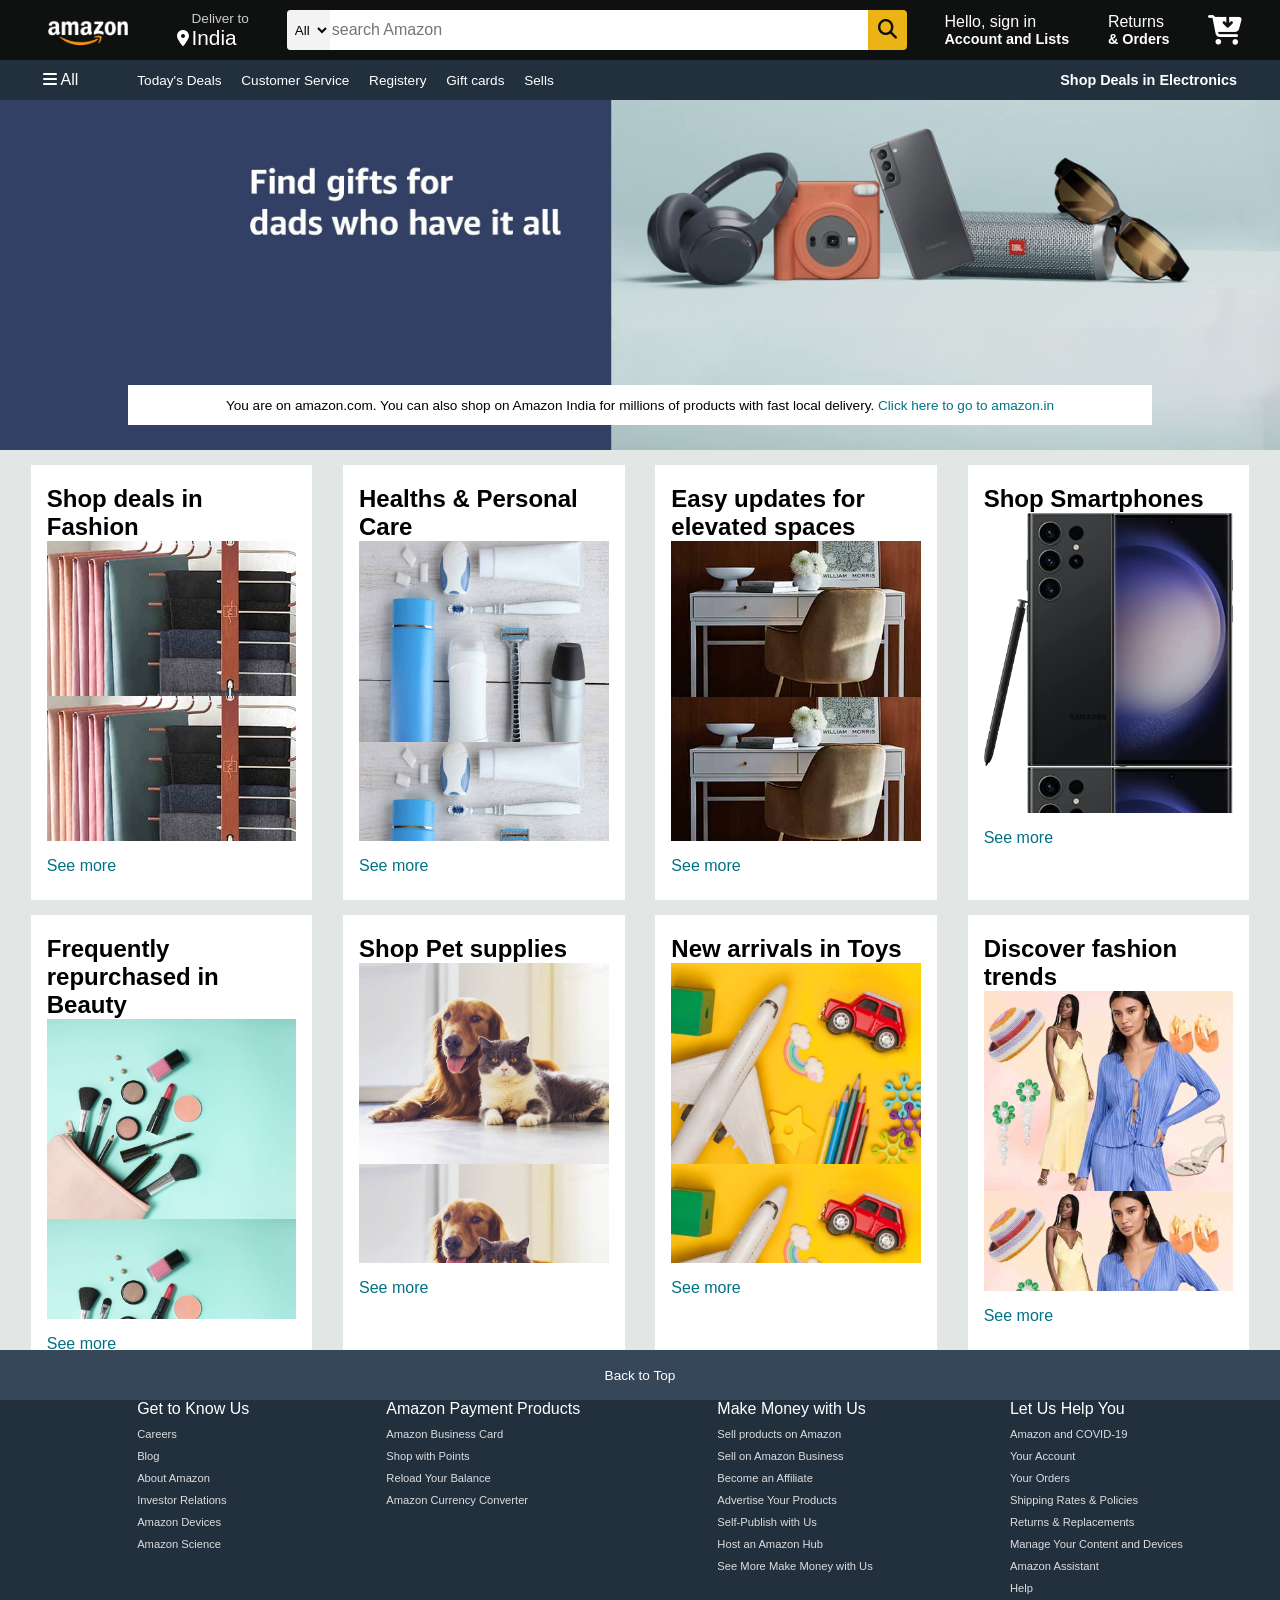
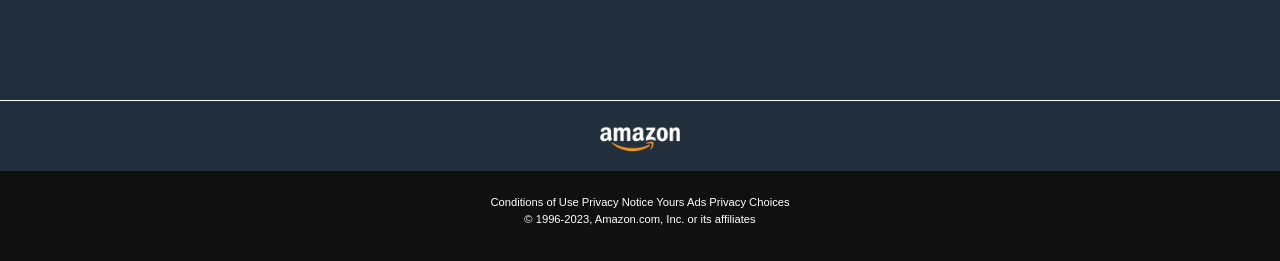
<file: JENNYS_LECTURES/Coding/C_Class150/C Language/Coding/Projects/Amazon_Clone/index.html>
<!DOCTYPE html>
<html lang="en">

<head>
    <meta charset="UTF-8">
    <meta name="viewport" content="width=device-width, initial-scale=1.0">
    <title>Amazon </title>
    <link rel="stylesheet" href="https://cdnjs.cloudflare.com/ajax/libs/font-awesome/6.4.0/css/all.min.css"
        integrity="sha512-iecdLmaskl7CVkqkXNQ/ZH/XLlvWZOJyj7Yy7tcenmpD1ypASozpmT/E0iPtmFIB46ZmdtAc9eNBvH0H/ZpiBw=="
        crossorigin="anonymous" referrerpolicy="no-referrer" />
        
    <link rel="stylesheet" href="style.css">

</head>

<body>
    <!-- <i class="fa-solid fa-house"></i> -->
    <header>
        <div class="navbar">
            <div class="nav-logo border">
                <div class="logo"></div>
            </div>

            <div class="nav-address border">
                <p class="add-first"> Deliver to</p>
                <div class="add-icon ">
                    <i class="fa-solid fa-location-dot"></i>
                    <p class="add-second">India </p>
                </div>
            </div>

            <div class="nav-search">
                <select class="search-select">
                    <option value=""> All</option>
                </select>
                <input placeholder="search Amazon" class="search-input">
                <div class="search-icon">
                    <i class="fa-solid fa-magnifying-glass"></i>
                </div>
            </div>
            <div class="nav-signin border">
                <p> <span> Hello, sign in</span></p>
                <p class="nav-second"> Account and Lists</p>
            </div>
            <div class="nav-returns border">
                <p> <span> Returns</span></p>
                <p class="nav-second"> & Orders</p>
            </div>

            <div class="nav-cart border">
                <i class="fa-solid fa-cart-arrow-down"></i>
            </div>
        </div>
        <div class="panel">
            <div class="panel-all">
                <i class="fa-solid fa-bars"></i>
                All
            </div>
            <div class="panel-ops">
                <p> Today's Deals</p>
                <p> Customer Service</p>
                <p> Registery</p>
                <p> Gift cards </p>
                <p> Sells</p>
            </div>
            <div class="panel-deals">
                Shop Deals in Electronics
            </div>
        </div>
    </header>
    <div class="hero-section">
        <div class="hero-msg">
            <p>You are on amazon.com. You can also shop on Amazon India for millions of products with fast local
                delivery.<a> Click here to go to amazon.in</a></p>
        </div>
    </div>

    <div class="shop-section">
        <div class="box1 box">
            <div class="box-content">
                <h2> Shop deals in Fashion</h2>
                <div class="box-img" style="background-image: url('box1_image.jpg');"> </div>
                <p>See more</p>
            </div>
        </div>

        <div class="box2 box">
            <div class="box-content">
                <h2> Healths & Personal Care </h2>
                <div class="box-img" style="background-image: url('box2_image.jpg');"></div>
                <p>See more</p>
            </div>
        </div>

        <div class="box3 box">
            <div class="box-content">
                <h2> Easy updates for elevated spaces</h2>
                <div class="box-img" style="background-image: url('box3_image.jpg');"></div>
                <p>See more</p>
            </div>
        </div>

        <div class="box4 box">
            <div class="box-content">
                <h2> Shop Smartphones </h2>
                <div class="box-img" style="background-image: url('box4_image.jpg');"></div>
                <p>See more</p>
            </div>
        </div>

        <div class="box5 box">
            <div class="box-content">
                <h2> Frequently repurchased in Beauty</h2>
                <div class="box-img" style="background-image: url('box5_image.jpg');"> </div>
                <p>See more</p>
            </div>
        </div>

        <div class="box6 box">
            <div class="box-content">
                <h2>Shop Pet supplies </h2>
                <div class="box-img" style="background-image: url('box6_image.jpg');"></div>
                <p>See more</p>
            </div>
        </div>

        <div class="box7 box">
            <div class="box-content">
                <h2> New arrivals in Toys</h2>
                <div class="box-img" style="background-image: url('box7_image.jpg');"></div>
                <p>See more</p>
            </div>
        </div>

        <div class="box8 box">
            <div class="box-content">
                <h2> Discover fashion trends</h2>
                <div class="box-img" style="background-image: url('box8_image.jpg');"></div>
                <p>See more</p>
            </div>
        </div>
    </div>

    <footer>
        <div class="foot-panel1">
            Back to Top
        </div>
        <div class="foot-panel2">
            <ul>
                <p> Get to Know Us</p>
                <a> Careers</a>
                <a> Blog</a>
                <a>About Amazon </a>
                <a> Investor Relations</a>
                <a> Amazon Devices </a>
                <a> Amazon Science</a>
            </ul>
            <ul>	
                <p>Amazon Payment Products</p>
                <a> Amazon Business Card</a>
                <a>  Shop with Points</a>
                <a>  Reload Your Balance</a>
                <a>  Amazon Currency Converter</a>
            </ul>

            <ul>
                <p>  Make Money with Us</p>
                <a>  Sell products on Amazon</a>
                <a> Sell on Amazon Business</a>
                <a>Become an Affiliate </a>
                <a> Advertise Your Products</a>
                <a> Self-Publish with Us </a>
                <a> Host an Amazon Hub</a>
                <a> See More Make Money with Us</a>
            </ul>

            <ul>
                
                <p>Let Us Help You</p>
                <a> Amazon and COVID-19</a>
                <a> Your Account </a>
                <a>Your Orders </a>
                <a>Shipping Rates & Policies</a>
                <a> Returns & Replacements </a>
                <a> Manage Your Content and Devices</a>
                <a> Amazon Assistant </a>
                <a>Help</a>
            </ul>


        </div>

        <div class="foot-panel3">
            <div class="logo"> </div>
        </div>

        <div class="foot-panel4">
            <div class="pages">
                <a> Conditions of Use</a>
                <a> Privacy Notice</a>
                <a> Yours Ads Privacy Choices</a>
            </div>
            <div class="copyright"> 
                © 1996-2023, Amazon.com, Inc. or its affiliates
            </div>
        </div>
    </footer>
</body>

</html>
</file>
<file: JENNYS_LECTURES/Coding/C_Class150/C Language/Coding/Projects/Amazon_Clone/style.css>
*{
    margin: 0;
    font-family: Arial;
    border : border-box;

}
.navbar {
    height: 60px;
    background-color: #0f1111;
    color: white;
    display: flex;
    align-items: center;
    justify-content: space-evenly;
}

.nav-logo{
    height: 50px;
    width: 100px;

}

.logo {
    background-image: url("amazon_logo.png");
    background-size : cover;
    height: 50px;
    width: 100px;
}
.border {
    border: 1.5px solid transparent;
}
.border:hover{
    border : 1.5px solid white;
}
/**box-2**/
.add-first{
    color: #cccccc;
    font-size: 0.85rem;
    margin-left:15px;
}
.add-second{
    color: white;
    font-size: 1.3rem;
    margin-left: 3px;
}
.add-icon{
    display:flex;
    align-items: center;

}
/* box3 */
.nav-search{
    display: flex;
    justify-content: space-evenly;
    background-color: rgb(236, 179, 20);
    height:40px;
    width: 620px;
    border-radius: 4px;
}
.search-select{
    background-color: #f3f3f3;
    width:50px;
    text-align: center;
    border-top-left-radius: 4px;
    border-bottom-left-radius: 4px;
    border:none;
}
.search-input{
    width: 100%;
    font-size: 1rem;
    border: none;
}
.search-icon {
width: 45px;
display: flex;
justify-content: center;
align-items: center;
font-size: 1.2rem;
border-top-right-radius: 4px;
border-bottom-right-radius: 4px;
color: #0f1111;
}
.nav-search:hover {
border:2px solid orange;
}
/* box4 */
.span {
    font-size: 0.7rem;

}
.nav-second {
    font-size: 0.9rem;
    font-weight: 700;
}
/* box6 */
.nav-cart i{
    font-size: 30px;

}
.nav-cart {
    font-size: 0.85rem;
    font-weight: 700;
}
/* panel */
.panel {
    height: 40px;
    background-color: #222f3d;
    display: flex;
    color: white;
    align-items: center;
    justify-content: space-evenly;
}
.panel-ops p{
    display: inline;
    margin-left: 16px;
}

.panel-ops {
    width: 70%;
    font-size: 0.85rem;

}
.panel-deals {
    font-size: 0.9rem;
    font-weight: 700;

}
/* hero-section */
.hero-section {
    background-image: url("hero_image.jpg");
    background-size: cover;
    height: 350px;
    display: flex;
    justify-content: center;
    align-items: flex-end;
}
.hero-msg {
    background-color: white;
    color: black;
    height: 40px;
    display:flex;
    align-items:center;
     justify-content: center;
     font-size: 0.85rem;
     width: 80%;
     margin-bottom: 25px;
     

}
.hero-msg a {
    color : #007185; 
}
/* shop-section */
.shop-section {
    display: flex;
    flex-wrap: wrap;
    justify-content: space-evenly;
    background-color: #e2e7e6;

}
.box {
    /* border: 2px solid black; */
    height: 400px;
    width: 22%;
    background-color: white;
    padding: 20px 0px 15px;
    margin-top: 15px;



}
.box-img {
    height: 300px;
    background-size:contain;
    margin-top:1 rem;
    margin-bottom: 1rem; 
    /* background-repeat: no-repeat; */
}
.box-content {
    margin-left: 1rem;
    margin-right: 1rem;
}
.box-content p {
    color: #007185;
}
 /* footer */
 .footer{
    margin-top:15px;

 }
 .foot-panel1 {
    background-color: #37475a;
    color:white;
    height: 50px;
    display: flex;
    justify-content: center;
    align-items: center;
    font-size: 0.85rem;

 }
 
 .foot-panel2 {
    background-color: #222f3d;
    color: white;
    height: 300px;
    display: flex;
    justify-content: space-evenly;
 }
  ul a{
display: block;
    font-size: 0.7rem;
    margin-top: 10px;
    color: #dddddd;
 }
 .ul {
    margin-top: 20px;
 }
 .foot-panel3 {
    background-color: #222f3d;
    color: white;
    border-top: 0.5px solid white;
    height: 70px;
    display: flex;
    justify-content: center;
    align-items: center;

 }
 .logo {
    background-image: url("amazon_logo.png");
    background-size : cover;
    height: 50px;
    width: 100px;
 }
 .foot-panel4 {
    background-color: #0f1111;
    color: white;
    height: 90px;

  
 }
 .pages {
    font-size: 0.7rem;
text-align: center;
padding-top:25px;

 }
 
 .copyright{
    font-size: 0.7rem;
    display: flex;
    justify-content: center;
    align-items: center;
    padding: 5px;


 }
</file>
